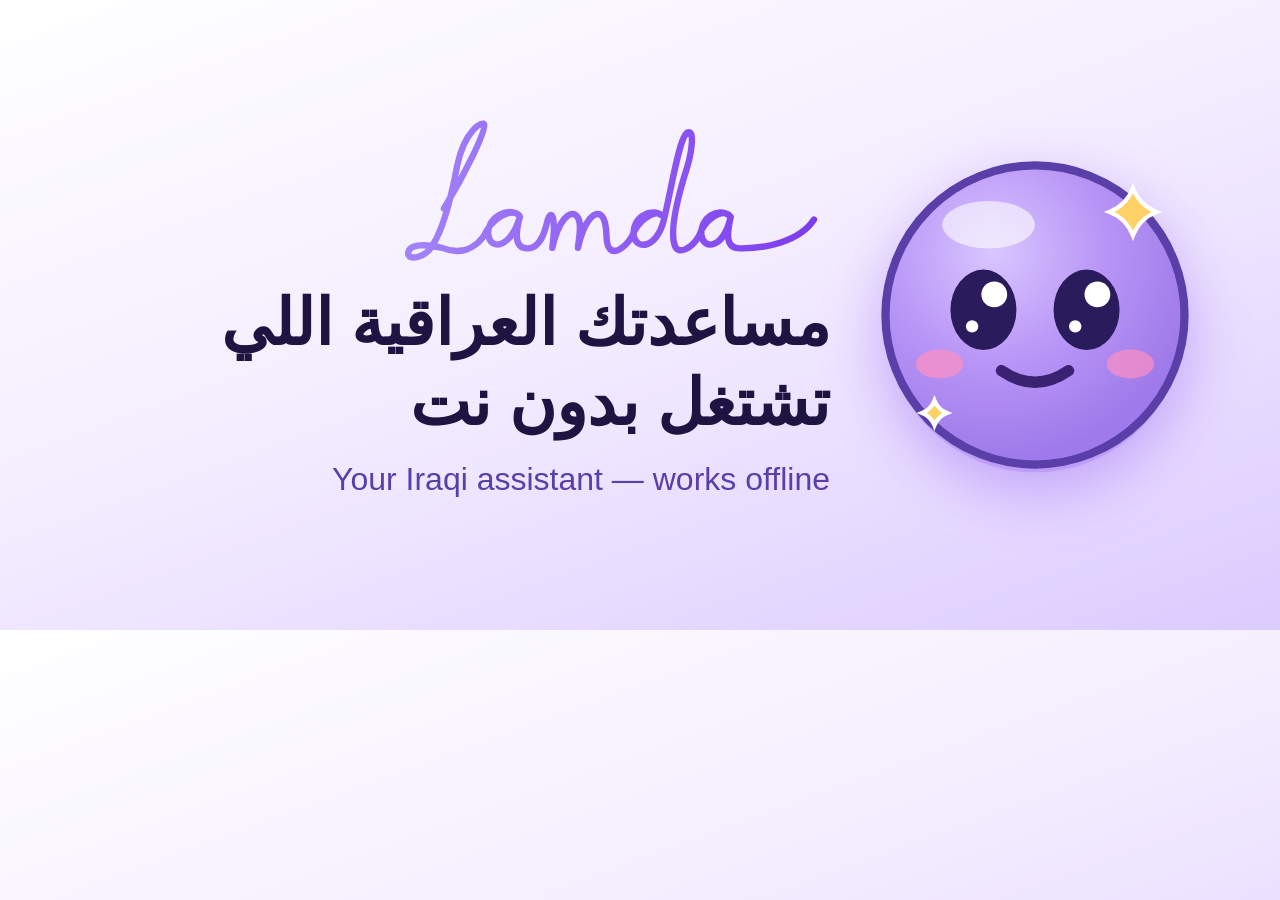
<file: _tools/og.html>
<!doctype html><html lang="ar" dir="rtl"><meta charset="utf-8"><style>
body{margin:0;width:1200px;height:630px;font-family:"Noto Sans Arabic","Noto Sans",sans-serif;background:linear-gradient(160deg,#fff 0,#F3ECFF 50%,#DCCBFF 100%);display:flex;align-items:center;gap:40px;padding:0 80px;box-sizing:border-box;overflow:hidden}
img{width:330px;height:330px;filter:drop-shadow(0 20px 30px rgba(124,58,237,.35))}
h1{font-size:64px;line-height:1.25;margin:0 0 18px;color:#1E1442}p{font-size:32px;margin:0;color:#5B3FA8;direction:ltr;text-align:right}
svg{width:430px;height:180px;display:block;margin:-30px 0 0 auto}
</style><body><img src="../assets/img/orb.svg"><div>
<svg viewBox="80 0 940 360"><defs><linearGradient id="g" x1="0" x2="1000" gradientUnits="userSpaceOnUse"><stop offset="0" stop-color="#A78BFA"/><stop offset="1" stop-color="#7C3AED"/></linearGradient></defs><path d="M176,214 C222,140 268,44 264,30 C262,22 222,40 205,120 C192,190 176,255 152,293 C136,322 96,330 98,310 C101,290 140,292 172,300 C212,316 242,302 262,276 C282,232 322,214 340,228 C316,210 270,232 273,270 C276,306 322,302 342,232 C332,270 330,302 360,301 C386,300 396,268 402,242 C410,214 422,226 413,300 C426,240 452,214 467,231 C480,246 470,282 469,300 C482,240 507,214 522,231 C537,249 526,286 537,300 C548,316 572,300 587,275 C602,236 640,214 654,230 C630,210 586,234 591,272 C595,306 642,302 657,238 C672,178 690,58 708,48 C726,38 718,96 702,142 C690,182 668,262 681,296 C690,316 717,301 733,275 C747,236 784,214 800,229 C776,210 735,234 739,272 C743,306 788,302 803,232 C794,272 792,301 823,301 C880,302 955,285 985,238" fill="none" stroke="url(#g)" stroke-width="14" stroke-linecap="round" stroke-linejoin="round"/></svg>
<h1>مساعدتك العراقية اللي تشتغل بدون نت</h1><p>Your Iraqi assistant — works offline</p></div></body></html>
</file>
